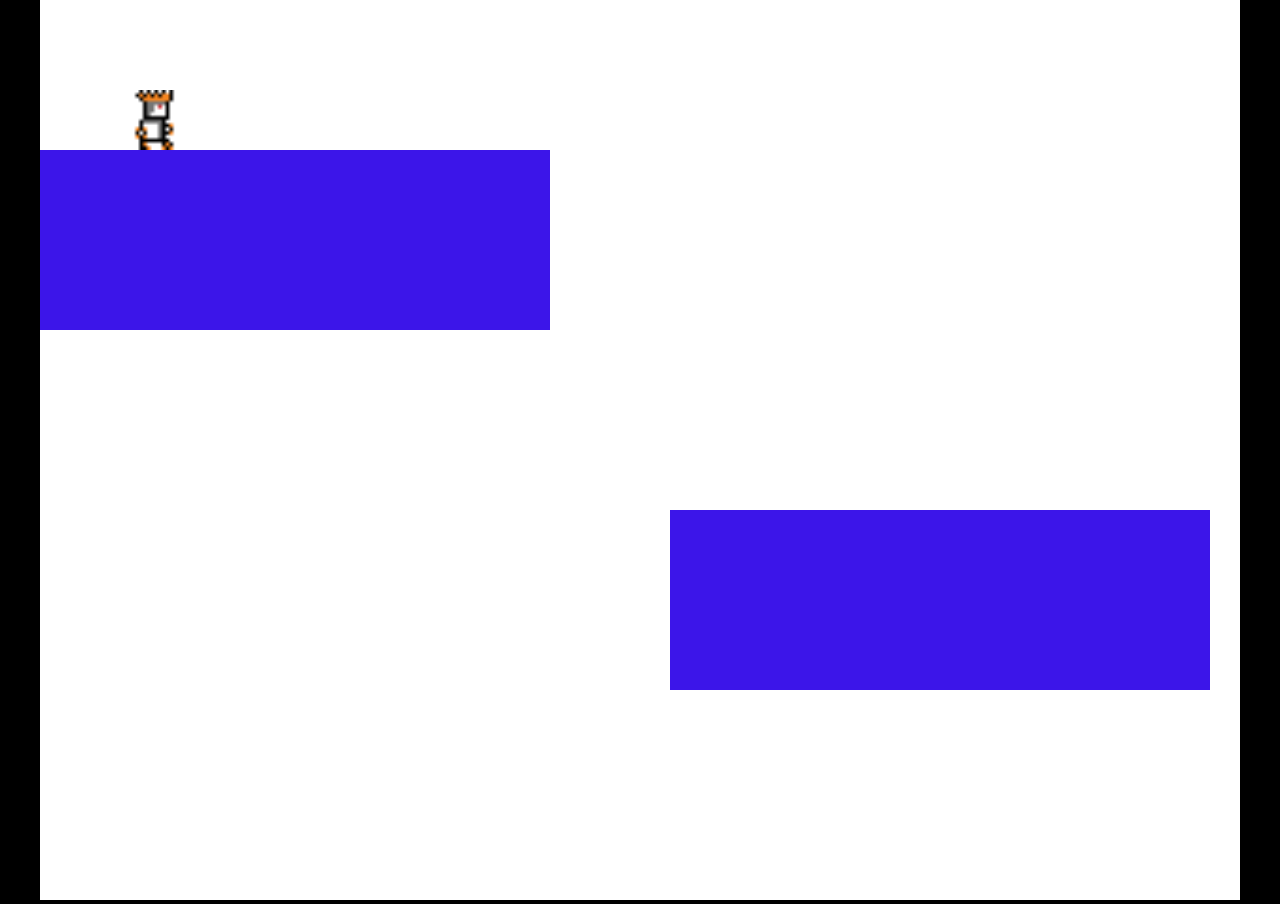
<file: ex/MyCarrotsMiniGameJam-Game/index.html>
﻿<!DOCTYPE html>
<html manifest="offline.appcache">
<head>
    <meta charset="UTF-8" />
	<meta http-equiv="X-UA-Compatible" content="IE=edge,chrome=1" />
	<title>New project</title>
	
	<!-- Allow fullscreen mode on iOS devices. (These are Apple specific meta tags.) -->
	<meta name="viewport" content="initial-scale=1.0, maximum-scale=1.0, minimum-scale=1.0, user-scalable=no, target-densitydpi=device-dpi" />
	<meta name="apple-mobile-web-app-capable" content="yes" />
	<meta name="apple-mobile-web-app-status-bar-style" content="black" />
	<meta name="HandheldFriendly" content="true" />

    <!-- All margins and padding must be zero for the canvas to fill the screen. -->
	<style type="text/css">
		* {
			padding: 0;
			margin: 0;
		}
		body {
			background: #000;
			color: #fff;
			overflow: hidden;
			-ms-touch-action: none;
		}
		canvas {
			-ms-touch-action: none;
		}
    </style>
	

</head> 
 
<body> 
	<div id="fb-root"></div>
	
	<!-- The canvas must be inside a div called c2canvasdiv -->
	<div id="c2canvasdiv">
	
		<!-- The canvas the project will render to.  If you change its ID, don't forget to change the
		ID the runtime looks for in the jQuery events above (ready() and cr_sizeCanvas()). -->
		<canvas id="c2canvas" width="640" height="480">
			<!-- This text is displayed if the visitor's browser does not support HTML5.
			You can change it, but it is a good idea to link to a description of a browser
			and provide some links to download some popular HTML5-compatible browsers. -->
			<h1>Your browser does not appear to support HTML5.  Try upgrading your browser to the latest version.  <a href="http://www.whatbrowser.org">What is a browser?</a>
			<br/><br/><a href="http://www.microsoft.com/windows/internet-explorer/default.aspx">Microsoft Internet Explorer</a><br/>
			<a href="http://www.mozilla.com/firefox/">Mozilla Firefox</a><br/>
			<a href="http://www.google.com/chrome/">Google Chrome</a><br/>
			<a href="http://www.apple.com/safari/download/">Apple Safari</a><br/>
			<a href="http://www.google.com/chromeframe">Google Chrome Frame for Internet Explorer</a><br/></h1>
		</canvas>
		
	</div>
	
	<!-- Pages load faster with scripts at the bottom -->
	
	<!-- Construct 2 exported games require jQuery. -->
	<script src="jquery-2.0.0.min.js"></script>


	
    <!-- The runtime script.  You can rename it, but don't forget to rename the reference here as well.
    This file will have been minified and obfuscated if you enabled "Minify script" during export. -->
	<script src="c2runtime.js"></script>

    <script>
		// Size the canvas to fill the browser viewport.
		jQuery(window).resize(function() {
			cr_sizeCanvas(jQuery(window).width(), jQuery(window).height());
		});
		
		// Start the Construct 2 project running on window load.
		jQuery(document).ready(function ()
		{			
			// Create new runtime using the c2canvas
			cr_createRuntime("c2canvas");
		});
		
		// Pause and resume on page becoming visible/invisible
		function onVisibilityChanged() {
			if (document.hidden || document.mozHidden || document.webkitHidden || document.msHidden)
				cr_setSuspended(true);
			else
				cr_setSuspended(false);
		};
		
		document.addEventListener("visibilitychange", onVisibilityChanged, false);
		document.addEventListener("mozvisibilitychange", onVisibilityChanged, false);
		document.addEventListener("webkitvisibilitychange", onVisibilityChanged, false);
		document.addEventListener("msvisibilitychange", onVisibilityChanged, false);
		
    </script>
</body> 
</html>
</file>
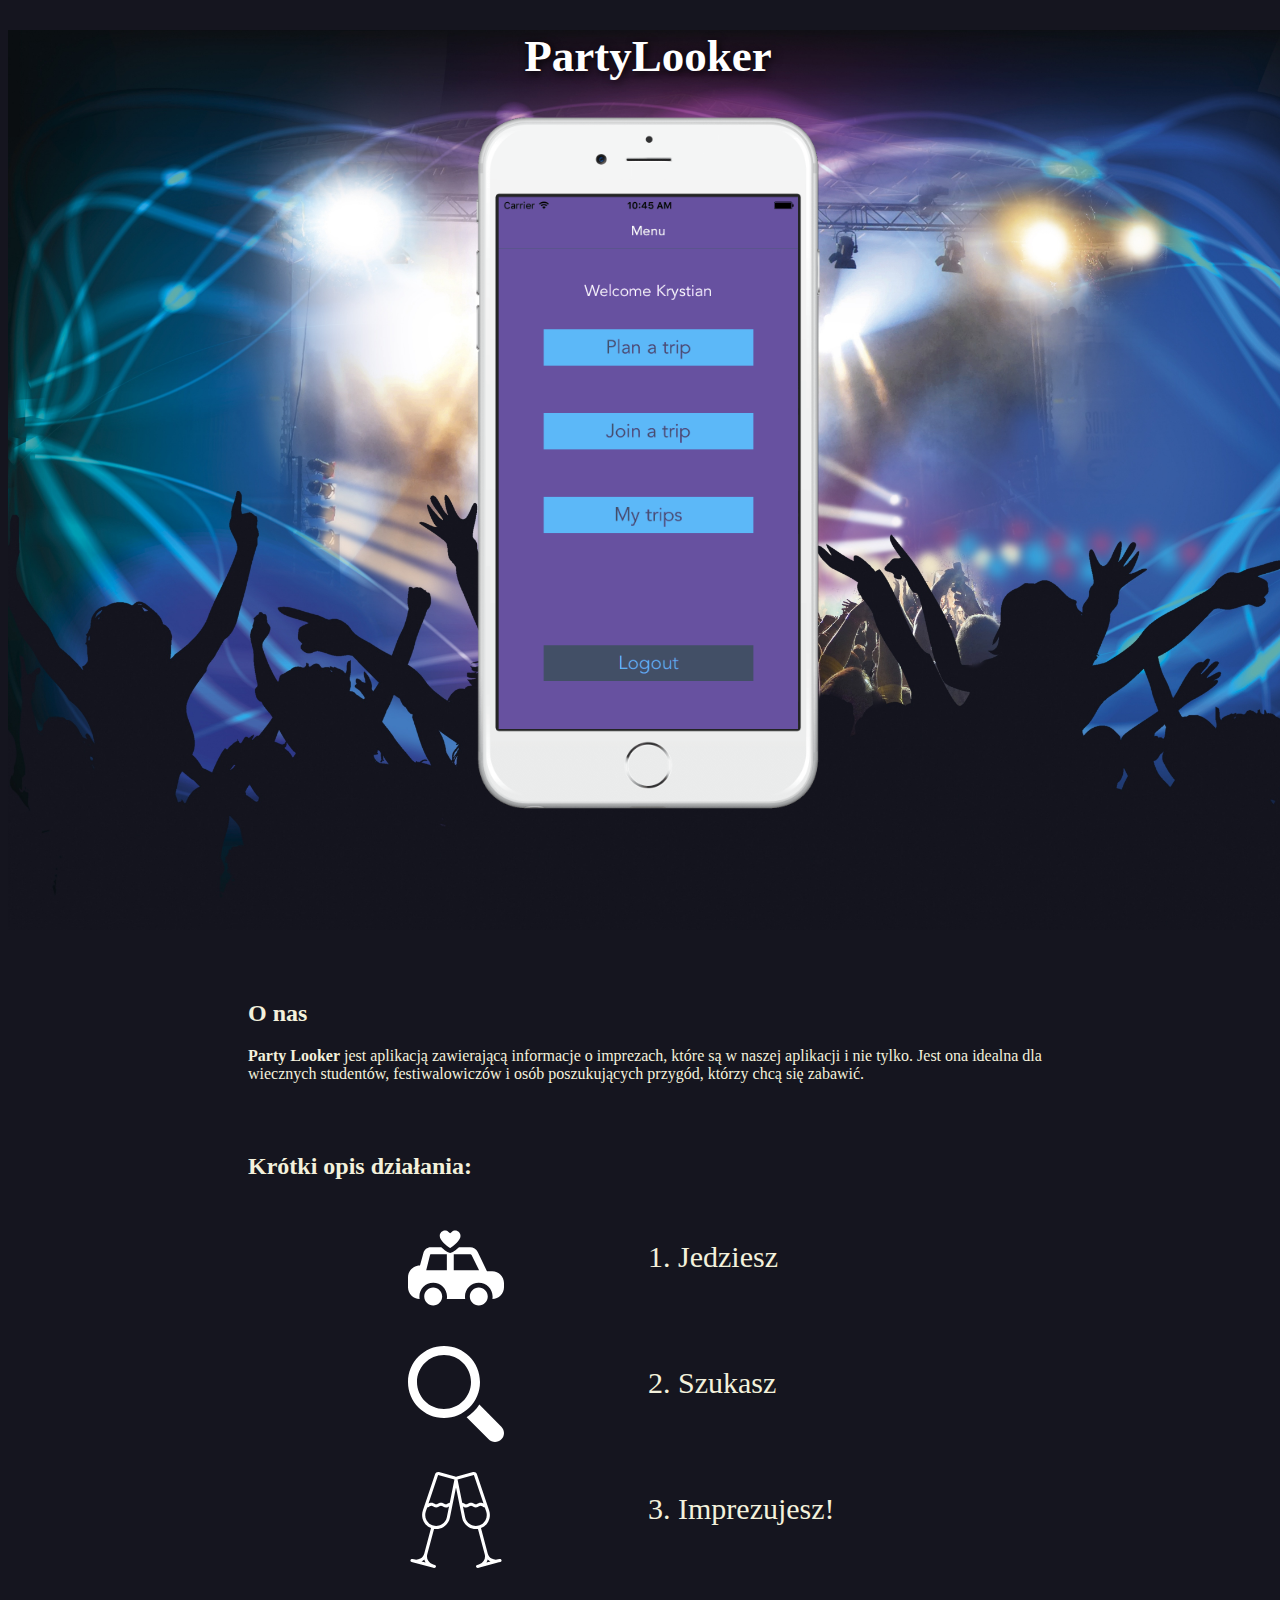
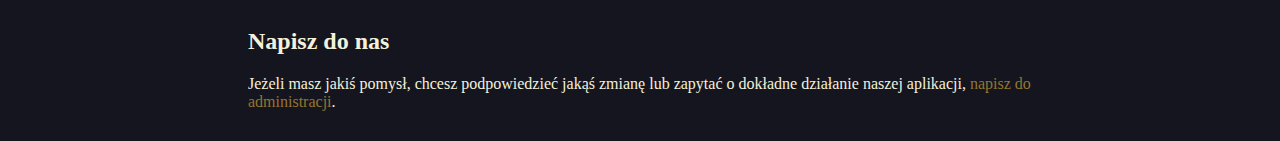
<file: ex/startupkids2016/index.html>
<!doctype html>

<html lang="en">
<head>
  <meta charset="utf-8">

  <title>PartyLooker</title>
  <meta name="description" content="The HTML5 Herald">
  <meta name="author" content="SitePoint">

  <link rel="stylesheet" href="css/style.css?v=1.0">

  <!--[if lt IE 9]>
    <script src="https://cdnjs.cloudflare.com/ajax/libs/html5shiv/3.7.3/html5shiv.js"></script>
  <![endif]-->
</head>

<body>
  <div class="app-screen">
    <h1 id="page-title">PartyLooker</h1>
    <div class="img" onclick="alert('available soon')"></div>
  </div>

<div class="content">
  <h2>O nas</h2>
  <div class="block">
    <strong>Party Looker</strong> jest aplikacją zawierającą informacje o imprezach,
    które są w naszej aplikacji i nie tylko. Jest ona idealna dla wiecznych studentów,
    festiwalowiczów i osób poszukujących przygód, którzy chcą się zabawić.
  </div>

  <h2>Krótki opis działania:</h2>
  <div class="row">
    <div class="ico">
      <img src="img/car.svg" />
    </div>
    <div class="txt">
      1. Jedziesz
    </div>
  </div>

  <div class="row">
    <div class="ico">
      <img src="img/magnifier-tool.svg" />
    </div>
    <div class="txt">
      2. Szukasz
    </div>
  </div>

  <div class="row">
    <div class="ico">
      <img src="img/stemware.svg" />
    </div>
    <div class="txt">
      3. Imprezujesz!
    </div>
  </div>

  <h2>Napisz do nas</h2>
  <div class="contact">
    Jeżeli masz jakiś pomysł, chcesz podpowiedzieć jakąś zmianę lub zapytać o dokładne działanie naszej aplikacji, <a href="mailto:michalpaszkewicz13@o2.pl">napisz do administracji</a>.
  </div>
</div>

</body>
</html>
</file>
<file: ex/startupkids2016/css/style.css>
html, body {
  height: 100%;
  width: 100%;
  color: #f3f1dc;
}

body {
  background: #15151f;
}

h1, h2 {
  clear: both;
}

h2 {
  padding-top: 50px;
}
a {
  text-decoration: none;
  color: #94762e;
}

.content {
  max-width: 800px;
  width: 100%;
  margin:auto;
}

h1#page-title {
  font-size: 45px;
  display: block;
  text-align: center;
  color: white;
  text-shadow: 2px 2px 10px #000000;
}

.app-screen {
  width: 100%;
  height: 100%;
  text-align: center;
  background: url("../img/kj.jpg");
  background-size: cover;
}

.app-screen .img {
  height: calc(100% - 200px);
  background-image: url("../img/iphone-partylooker-dw.png");
  background-size: contain;
  background-position: center;
  background-repeat: no-repeat;
}

.row {
  clear: both;
  display: block;
  padding-top: 20px;
  width: 60%;
  margin: auto;
}
.row:hover {
  color: #94762e;
}
.row .ico {
  float: left;
  width: 50%;
  font-size: 40px;
}
.row .ico img {
  width: 40%;
  height: 40%;
}
.row .txt {
  float: left;
  width: 50%;
  font-size: 30px;
  padding-top: 20px;
}

.contact{
  padding-bottom: 30px;
}
</file>
